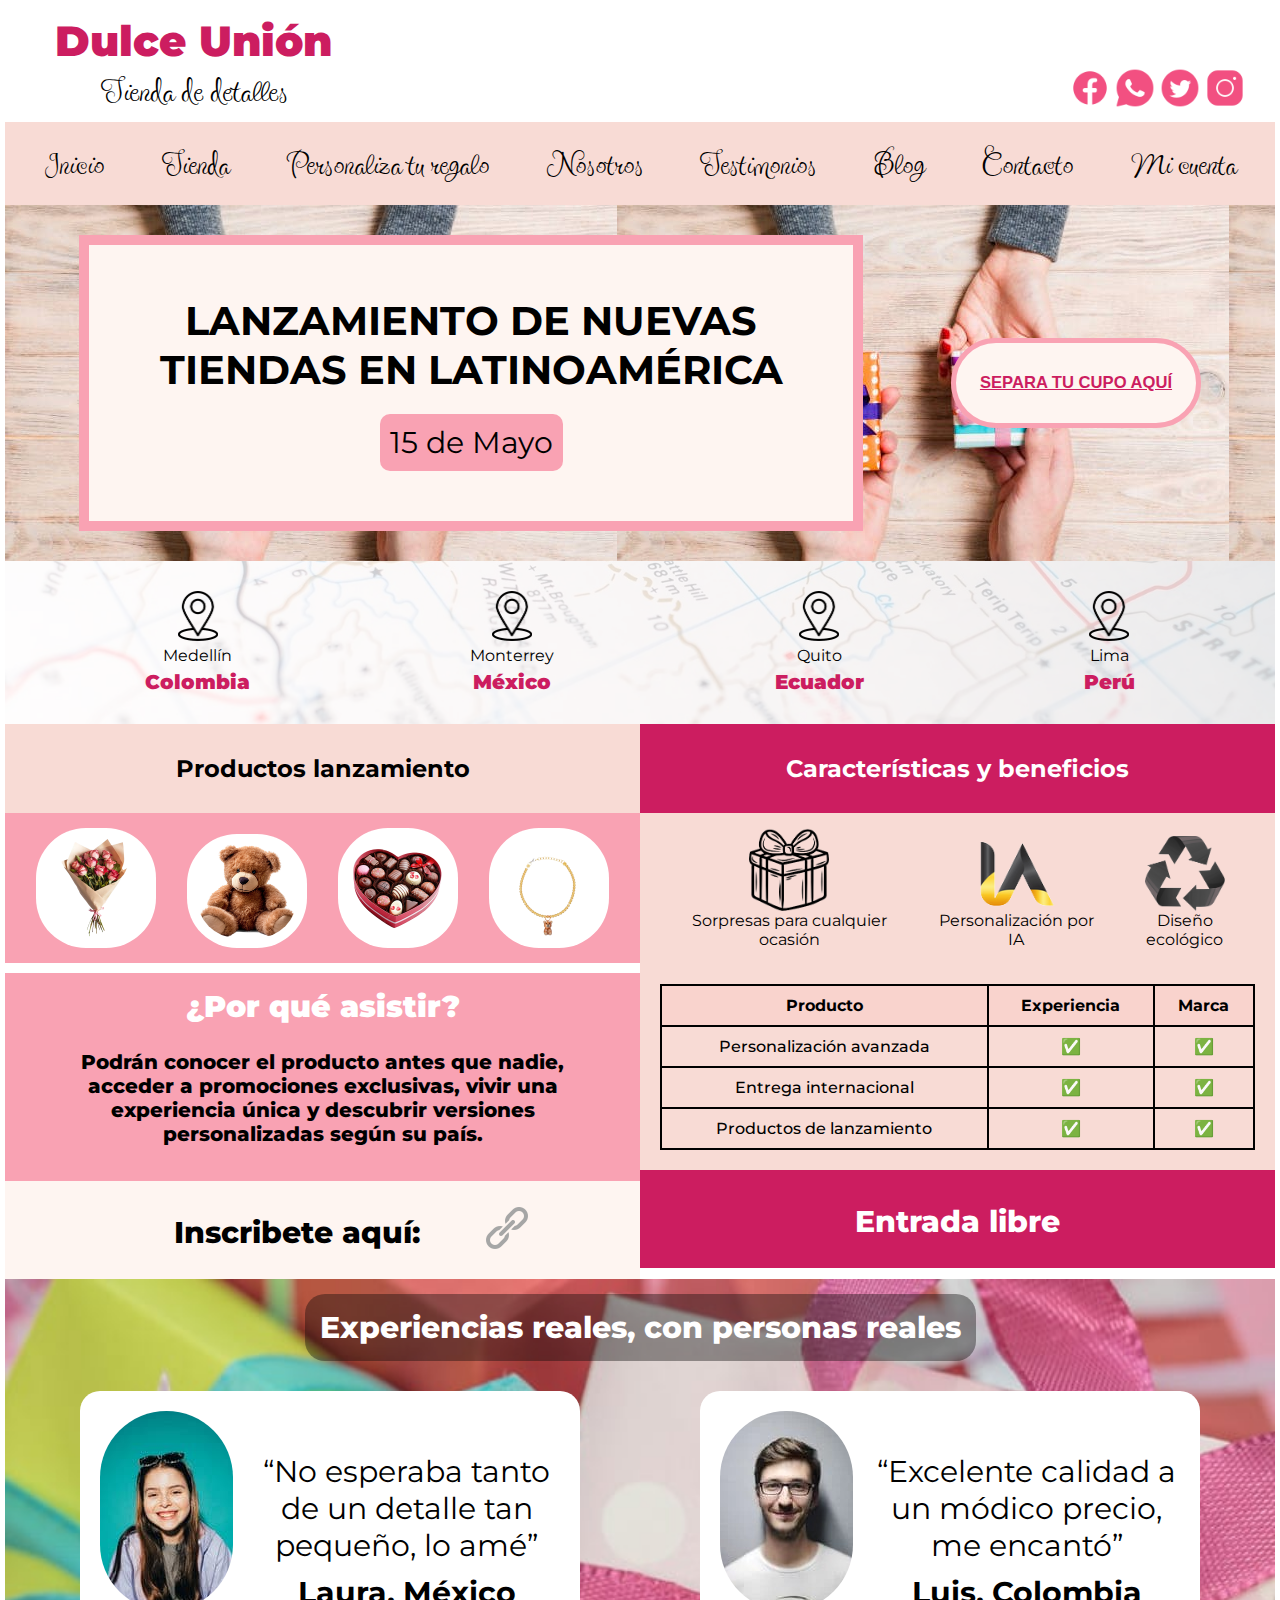
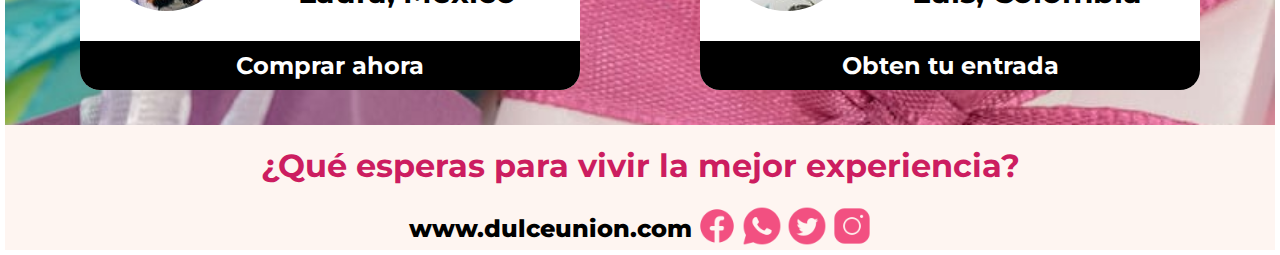
<file: index.html>
<!DOCTYPE html>
<html lang="en">

<head>
    <meta charset="UTF-8">
    <meta name="viewport" content="width=device-width, initial-scale=1.0">
    <title>💜Dulce Unión</title>
    <link rel="shortcut icon" href="./images/logoDU.png">
    <link rel="stylesheet" href="styles.css">
</head>

<body>
    <header>
        <div class="logoDu">
            <h1>Dulce Unión</h1>
            <h3>Tienda de detalles</h3>
        </div>
        <div class="redesHeader">
            <a href=""><img src="./images/facebook-new.png" alt="Facebook" class="imgIcon"></a>
            <a href=""><img src="./images/icons8-whatsapp-50.png" alt="Whatsapp" class="imgIcon"></a>
            <a href=""><img src="./images/icons8-twitter-circled-50.png" alt="Twitter X" class="imgIcon"></a>
            <a href="https://www.instagram.com/dulceunion_/"><img src="./images/icons8-instagram-50.png" alt="Instagram" class="imgIcon"></a>
        </div>
    </header>

    <nav>
        <div class="navList">
            <a href="./index.html">Inicio</a>
            <a href="./tienda.html">Tienda</a>
            <a href="">Personaliza tu regalo</a>
            <a href="./nosotros.html">Nosotros</a>
            <a href="">Testimonios</a>
            <a href="">Blog</a>
            <a href="">Contacto</a>
            <a href="">Mi cuenta</a>
        </div>
    </nav>

    <section>
        <div class="cards">
            <div class="card1">
                <div class="infoCard">
                    <h3>LANZAMIENTO DE NUEVAS TIENDAS EN LATINOAMÉRICA</h3>
                    <h5>15 de Mayo</h5>
                </div>
            </div>
            <button>
                <h5><a href="./comprarEntrada.html">SEPARA TU CUPO AQUÍ</a></h5>
            </button>
        </div>
    </section>

    <section id="cities">
        <div class="city">
            <img src="./images/ubication.png" alt="" class="imgIcon">
            <p>Medellín</p>
            <h3>Colombia</h3>
        </div>
        <div class="city">
            <img src="./images/ubication.png" alt="" class="imgIcon">
            <p>Monterrey</p>
            <h3>México</h3>
        </div>
        <div class="city">
            <img src="./images/ubication.png" alt="" class="imgIcon">
            <p>Quito</p>
            <h3>Ecuador</h3>
        </div>
        <div class="city">
            <img src="./images/ubication.png" alt="" class="imgIcon">
            <p>Lima</p>
            <h3>Perú</h3>
        </div>
    </section>

    <section id="sectionInfo">
        <div class="infoProducts">
            <div class="nameSection">
                <h2>Productos lanzamiento</h2>
            </div>
            <div class="imgCarrusel">
                <img src="./images/flowers.png" alt="" id="imgProducts">
                <img src="./images/bear.png" alt="" id="imgProducts">
                <img src="./images/candy.png" alt="" id="imgProducts">
                <img src="./images/chain.png" alt="" id="imgProducts">
            </div>
            <div class="descriptionSection">
                <h3>¿Por qué asistir?</h3>
                <h6> Podrán conocer el producto antes que nadie, acceder a promociones exclusivas, vivir una experiencia
                    única y descubrir versiones personalizadas según su país.</h6>
            </div>
            <div class="endSection">
                <a href="./comprarEntrada.html"><h3>Inscribete aquí: </h3></a>
                <a href=""><img src="./images/icons8-enlazar-50.png" alt="" id="imgIcon"></a>
            </div>
        </div>
        <div class="infoProducts" id="section2">
            <div class="nameSection" id="nameSection2">
                <h2>Características y beneficios</h2>
            </div>
            <div class="imgCarrusel" id="carrusel2">
                <div class="infoImg">
                    <img src="./images/gift.png" alt="" id="imgProducts2">
                    <p>Sorpresas para cualquier ocasión</p>
                </div>
                <div class="infoImg">
                    <img src="./images/IA.png" alt="" id="imgProducts2">
                    <p>Personalización por IA</p>
                </div>
                <div class="infoImg">
                    <img src="./images/recycle.png" alt="" id="imgProducts2">
                    <p>Diseño ecológico</p>
                </div>
            </div>
            <table class="comparative-table">
                <thead>
                    <tr>
                        <th>Producto</th>
                        <th>Experiencia</th>
                        <th>Marca</th>
                    </tr>
                </thead>
                <tbody>
                    <tr>
                        <td>Personalización avanzada</td>
                        <td>✅</td>
                        <td>✅</td>
                    </tr>
                    <tr>
                        <td>Entrega internacional</td>
                        <td>✅</td>
                        <td>✅</td>
                    </tr>
                    <tr>
                        <td>Productos de lanzamiento</td>
                        <td>✅</td>
                        <td>✅</td>
                    </tr>
                </tbody>
            </table>
            <div class="endSection" id="endSection2">
                <h3 id="endSection2">Entrada libre</h3>
            </div>
        </div>
    </section>

    <section id="testimonialsSection">
        <div class="titleTestimonials">
            Experiencias reales, con personas reales
        </div>
        <div class="infoTestimonials">
            <div class="testimonialsCard">
                <div class="descriptionTestimonials">
                    <img src="./images/womanTestimonials.jpg" alt="womanTestimonials" id="photoTestimonials">
                    <div class="textTestimonials">
                        <p>“No esperaba tanto de un detalle tan pequeño, lo amé”</p>
                        <h4>Laura, México</h4>
                    </div>
                </div>
                <a href=""><h2>Comprar ahora</h2></a>
            </div>
            <div class="testimonialsCard">
                <div class="descriptionTestimonials">
                    <img src="./images/menTestimonials.jpg" alt="menTestimonials" id="photoTestimonials">
                    <div class="textTestimonials">
                        <p>“Excelente calidad a un módico precio, me encantó”</p>
                        <h4>Luis, Colombia</h4>
                    </div>
                </div>
                <a href="./comprarEntrada.html"><h2>Obten tu entrada</h2></a>
            </div>
        </div>
    </section>

    <footer>
        <h1>¿Qué esperas para vivir la mejor experiencia?</h1>
        <div class="redesHeader" id="footerSocialMedia">
            <h2><a href="">www.dulceunion.com</a></h2>
            <a href=""><img src="./images/facebook-new.png" alt="Facebook" class="imgIcon"></a>
            <a href=""><img src="./images/icons8-whatsapp-50.png" alt="Whatsapp" class="imgIcon"></a>
            <a href=""><img src="./images/icons8-twitter-circled-50.png" alt="Twitter X" class="imgIcon"></a>
            <a href="https://www.instagram.com/dulceunion_/"><img src="./images/icons8-instagram-50.png" alt="Instagram" class="imgIcon"></a>
        </div>
    </footer>

</body>

</html>
</file>
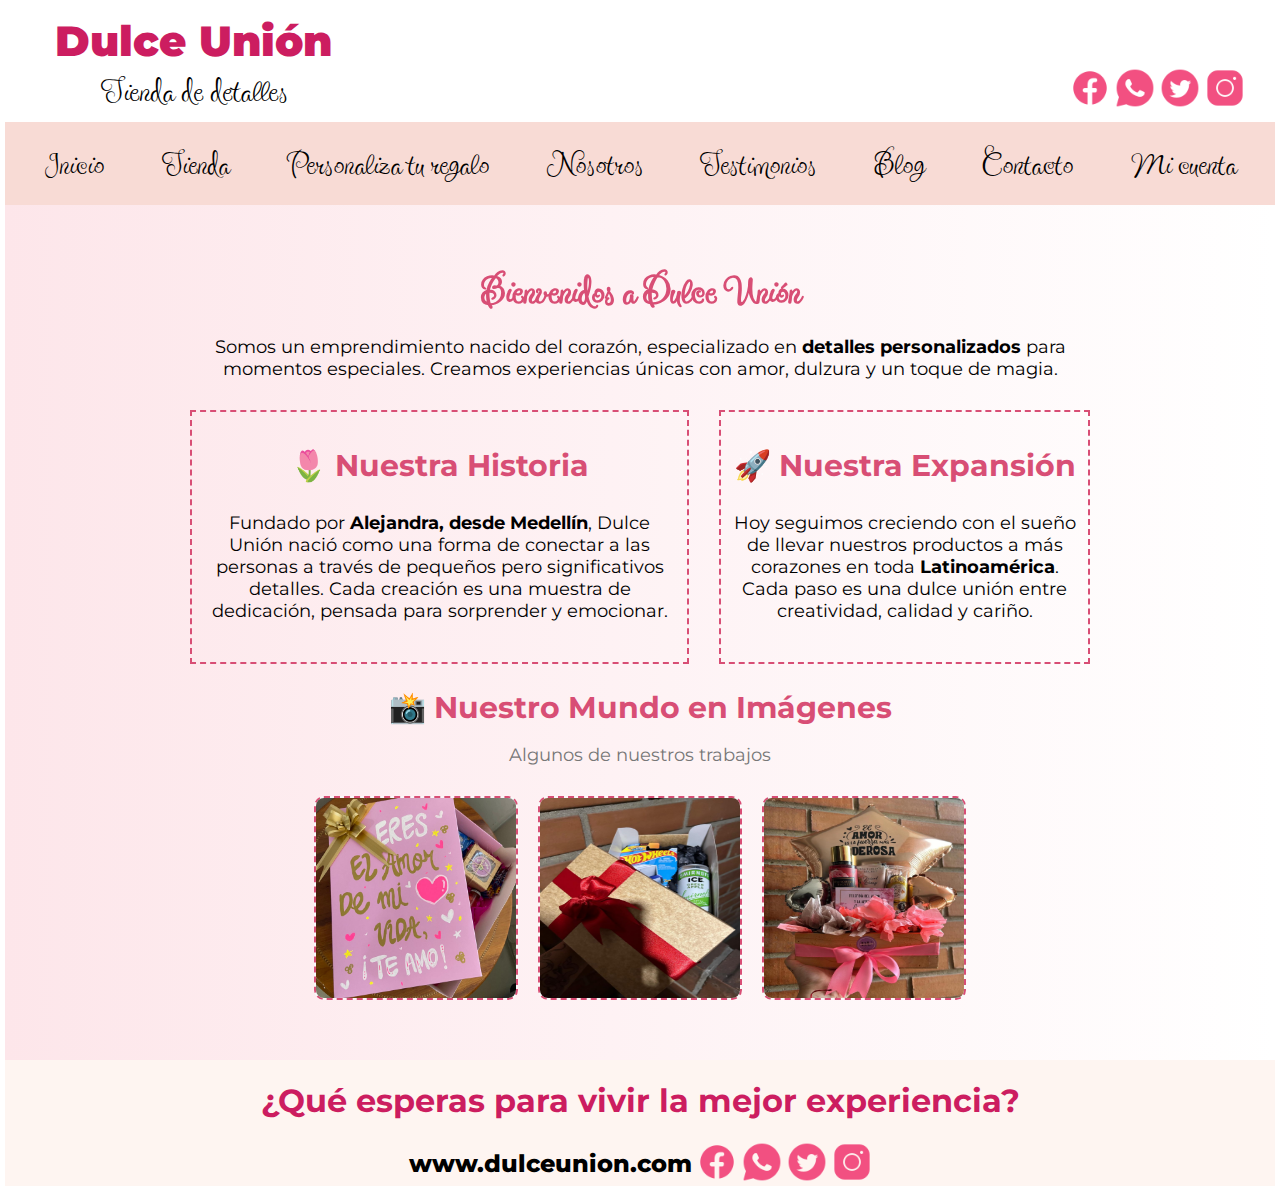
<file: nosotros.html>
<!DOCTYPE html>
<html lang="en">

<head>
    <meta charset="UTF-8">
    <meta name="viewport" content="width=device-width, initial-scale=1.0">
    <title>💜Dulce Unión</title>
    <link rel="shortcut icon" href="./images/logoDU.png">
    <link rel="stylesheet" href="styles.css">
</head>

<body>
    <header>
        <div class="logoDu">
            <h1>Dulce Unión</h1>
            <h3>Tienda de detalles</h3>
        </div>
        <div class="redesHeader">
            <a href=""><img src="./images/facebook-new.png" alt="Facebook" class="imgIcon"></a>
            <a href=""><img src="./images/icons8-whatsapp-50.png" alt="Whatsapp" class="imgIcon"></a>
            <a href=""><img src="./images/icons8-twitter-circled-50.png" alt="Twitter X" class="imgIcon"></a>
            <a href="https://www.instagram.com/dulceunion_/"><img src="./images/icons8-instagram-50.png" alt="Instagram"
                    class="imgIcon"></a>
        </div>
    </header>

    <nav>
        <div class="navList">
            <a href="./index.html">Inicio</a>
            <a href="./tienda.html">Tienda</a>
            <a href="">Personaliza tu regalo</a>
            <a href="">Nosotros</a>
            <a href="">Testimonios</a>
            <a href="">Blog</a>
            <a href="">Contacto</a>
            <a href="">Mi cuenta</a>
        </div>
    </nav>

    <section id="aboutDulceUnion">
        <div class="contentContainer">
            <h1>Bienvenidos a Dulce Unión</h1>
            <p class="intro">
                Somos un emprendimiento nacido del corazón, especializado en <strong>detalles personalizados</strong>
                para momentos especiales. Creamos experiencias únicas con amor, dulzura y un toque de magia.
            </p>

            <div class="contentInfo">
                <div class="infoDulceUnion">
                    <h2>🌷 Nuestra Historia</h2>
                    <p>
                        Fundado por <strong>Alejandra, desde Medellín</strong>, Dulce Unión nació como una forma de
                        conectar a las personas a través de pequeños pero significativos detalles. Cada creación es una
                        muestra de dedicación, pensada para sorprender y emocionar.
                    </p>
                </div>

                <div class="infoDulceUnion">
                    <h2>🚀 Nuestra Expansión</h2>
                    <p>
                        Hoy seguimos creciendo con el sueño de llevar nuestros productos a más corazones en toda
                        <strong>Latinoamérica</strong>. Cada paso es una dulce unión entre creatividad, calidad y
                        cariño.
                    </p>
                </div>
            </div>

            <h2>📸 Nuestro Mundo en Imágenes</h2>
            <p class="galleryText">Algunos de nuestros trabajos</p>

            <div class="galleryPlaceholder">
                <div class="photoPlaceholder"><img src="./images/regalo3.png" alt=""></div>
                <div class="photoPlaceholder"><img src="./images/p2.png" alt=""></div>
                <div class="photoPlaceholder"><img src="./images/p3.png" alt=""></div>
            </div>
        </div>
    </section>

    <footer>
        <h1>¿Qué esperas para vivir la mejor experiencia?</h1>
        <div class="redesHeader" id="footerSocialMedia">
            <h2><a href="">www.dulceunion.com</a></h2>
            <a href=""><img src="./images/facebook-new.png" alt="Facebook" class="imgIcon"></a>
            <a href=""><img src="./images/icons8-whatsapp-50.png" alt="Whatsapp" class="imgIcon"></a>
            <a href=""><img src="./images/icons8-twitter-circled-50.png" alt="Twitter X" class="imgIcon"></a>
            <a href="https://www.instagram.com/dulceunion_/"><img src="./images/icons8-instagram-50.png" alt="Instagram"
                    class="imgIcon"></a>
        </div>
    </footer>

</body>

</html>
</file>
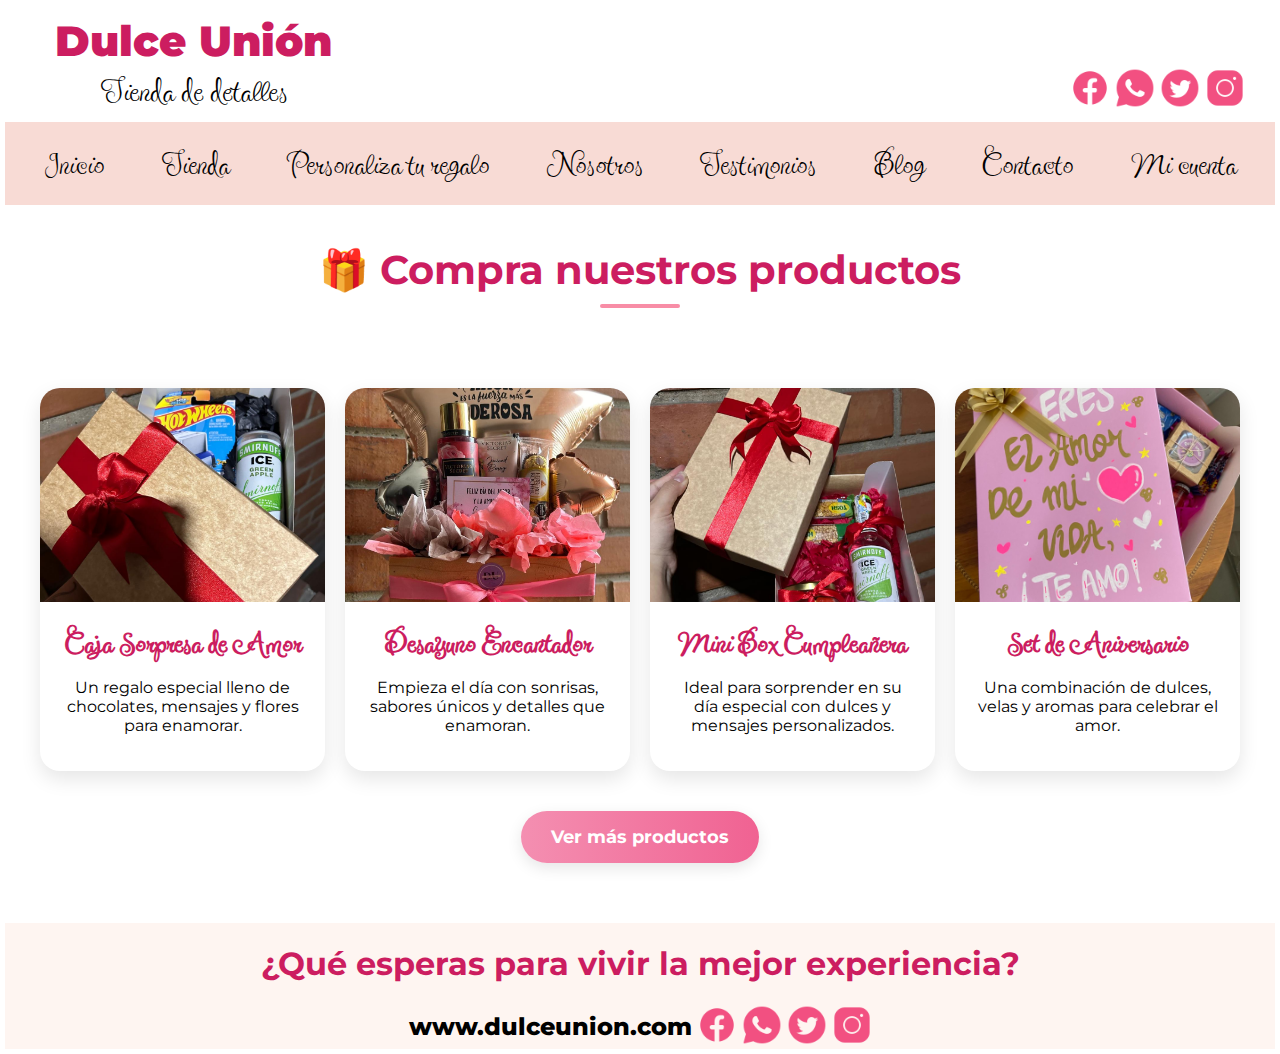
<file: tienda.html>
<!DOCTYPE html>
<html lang="en">

<head>
    <meta charset="UTF-8">
    <meta name="viewport" content="width=device-width, initial-scale=1.0">
    <title>💜Dulce Unión</title>
    <link rel="shortcut icon" href="./images/logoDU.png">
    <link rel="stylesheet" href="styles.css">
</head>

<body>
    <header>
        <div class="logoDu">
            <h1>Dulce Unión</h1>
            <h3>Tienda de detalles</h3>
        </div>
        <div class="redesHeader">
            <a href=""><img src="./images/facebook-new.png" alt="Facebook" class="imgIcon"></a>
            <a href=""><img src="./images/icons8-whatsapp-50.png" alt="Whatsapp" class="imgIcon"></a>
            <a href=""><img src="./images/icons8-twitter-circled-50.png" alt="Twitter X" class="imgIcon"></a>
            <a href="https://www.instagram.com/dulceunion_/"><img src="./images/icons8-instagram-50.png" alt="Instagram"
                    class="imgIcon"></a>
        </div>
    </header>

    <nav>
        <div class="navList">
            <a href="./index.html">Inicio</a>
            <a href="./tienda.html">Tienda</a>
            <a href="">Personaliza tu regalo</a>
            <a href="./nosotros.html">Nosotros</a>
            <a href="">Testimonios</a>
            <a href="">Blog</a>
            <a href="">Contacto</a>
            <a href="">Mi cuenta</a>
        </div>
    </nav>
    <h2 class="reserveTitle">
        🎁 Compra nuestros productos
    </h2>
    <section class="store-section">
        <div class="store-grid">
            <div class="product-card">
                <img src="./images/p2.png" alt="Detalle Dulce 1">
                <h3>Caja Sorpresa de Amor</h3>
                <p>Un regalo especial lleno de chocolates, mensajes y flores para enamorar.</p>
            </div>
            <div class="product-card">
                <img src="./images/p3.png" alt="Detalle Dulce 2">
                <h3>Desayuno Encantador</h3>
                <p>Empieza el día con sonrisas, sabores únicos y detalles que enamoran.</p>
            </div>
            <div class="product-card">
                <img src="./images/regalo2.png" alt="Detalle Dulce 3">
                <h3>Mini Box Cumpleañera</h3>
                <p>Ideal para sorprender en su día especial con dulces y mensajes personalizados.</p>
            </div>
            <div class="product-card">
                <img src="./images/regalo3.png" alt="Detalle Dulce 4">
                <h3>Set de Aniversario</h3>
                <p>Una combinación de dulces, velas y aromas para celebrar el amor.</p>
            </div>
        </div>

        <a href="#" class="button">Ver más productos</a>
    </section>

    <footer>
        <h1>¿Qué esperas para vivir la mejor experiencia?</h1>
        <div class="redesHeader" id="footerSocialMedia">
            <h2><a href="">www.dulceunion.com</a></h2>
            <a href=""><img src="./images/facebook-new.png" alt="Facebook" class="imgIcon"></a>
            <a href=""><img src="./images/icons8-whatsapp-50.png" alt="Whatsapp" class="imgIcon"></a>
            <a href=""><img src="./images/icons8-twitter-circled-50.png" alt="Twitter X" class="imgIcon"></a>
            <a href="https://www.instagram.com/dulceunion_/"><img src="./images/icons8-instagram-50.png" alt="Instagram"
                    class="imgIcon"></a>
        </div>
    </footer>

</body>

</html>
</file>
<file: styles.css>
@import url('https://fonts.googleapis.com/css2?family=Montserrat:ital,wght@0,100..900;1,100..900');
@import url('https://fonts.googleapis.com/css2?family=Puppies+Play&display=swap');

body{
    background-color: #fff;
    font-family: "Montserrat";
    margin: 5px;    
}

/* HOME - INICIO */
header{
    display: flex;
    flex-direction: row;
    justify-content: space-between;
    align-items: flex-end;
    padding: 10px;
}

.logoDu{
    display: flex;
    flex-direction: column;    
    margin: 0;
    align-items: center;
    padding: 0 40px;
}

.logoDu h1{
    margin: 0;
    font-size: 42px;
    font-weight: 900;
    font-family: "Montserrat";
    color: #cc1d60;
}

.logoDu h3{
    margin: 0;
    font-weight: 400;
    font-family: "Puppies Play";
    font-size: 45px;    
}

.redesHeader{
    display: flex;
    flex-direction: row;
    gap: 5px;   
    padding: 0 20px;
    transition: 0.3s ease-in-out;
}

.redesHeader:hover{
    transform: scale(1.05);
}

.imgIcon{
    width: 40px;
}

nav{
    background-color: #f8dbd5;
    padding: 20px;    
}

.navList{
    display: flex;
    flex-direction: row;
    gap: 20px;
    font-size: 42px;
    font-family: "Puppies Play";    
    align-items: center;
    justify-content: space-around;
}

.navList a{
    text-decoration: none;
    color: black;
}

.cards{
    display: flex;
    flex-direction: row;
    justify-content: space-around;
    padding: 30px; 
    background-image: url("./images/fondosec1.jpg");  
    align-items: center; 
}

.infoCard{
    display: flex;
    width: 744px;
    height: 256px;
    flex-direction: column;    
    background: #fef5f1;
    padding: 10px;
    align-items: center;    
    justify-content: center;
    gap: 20px;
    border: #f9a2b3 solid 10px;
}

.card1 h3{
    font-size: 40px;
    text-align: center;
    margin: 0;
}

.card1 h5{
    font-size: 30px;
    margin: 0;
    background: #f9a2b3;
    padding: 10px;
    border-radius: 10px;
    font-weight: 400;
}


.cards button{
    width: 250px;
    height: auto;
    margin: 0;
    font-size: 20px;
    padding: 2px;
    border-radius: 50px;
    cursor: pointer;
    background: #fef5f1;
    border: #f9a2b3 solid 5px;
    color: #cc1d60;
    text-decoration: underline;
}

.cards button a{
    color: #cc1d60;
}

.cards button a:visited{
    color: #830032;
}

#cities {
    position: relative;
    overflow: hidden; 
    padding: 30px;
    display: flex;
    flex-direction: row;    
    justify-content: space-around;
    z-index: 0;
}

#cities::after {
    content: "";
    position: absolute;
    top: 0;
    left: 0;
    width: 100%;
    height: 100%;
    background-image: url(./images/map.jpg);
    background-size: cover;
    background-position: center;
    opacity: 0.2; 
    z-index: -1; 
}

.city, .reservePage{
    display: flex;
    flex-direction: column;
    align-items: center;
    gap: 5px;
}

.city p{
    margin: 0;
    padding: 0;
}

.city h3{
    margin: 0;
    padding: 0;
    font-weight: 900;
    font-size: 20px;
    color: #cc1d60;
}

#sectionInfo{
    display: flex;
    flex-direction: row; 
    align-items: flex-start;       
}

.infoProducts{
    display: flex;    
    flex-direction: column;
    justify-content: center;  
    width: 50vw;  
}

.nameSection{
    padding: 10px;
    background-color: #f8dbd5;
    text-align: center;
}

.imgCarrusel{
    display: flex;
    flex-direction: row;    
    background-color: #f9a2b3;
    justify-content: space-around;
    padding: 15px;    
    align-items: baseline;    
}

#imgProducts{
    width: 100px;
    height:max-content;
    background: #ffff;    
    border-radius: 50px;
    padding: 10px;
    transition: transform 0.3s ease-in-out;
}

#imgProducts:hover {
    cursor: pointer;
    transform: scale(1.05);
}

.descriptionSection{
    display: flex;
    flex-direction: column;
    background: #f9a2b3;
    margin-top: 10px;
    justify-content: center;
    align-items: center;
    padding: 15px;
}

.descriptionSection h3{
    margin: 0;
    color: #fff;
    font-weight: 900;
    font-size: 30px;
}

.descriptionSection h6, .endSection h3{
    font-weight: 800;
    margin: 5px;
    font-size: 20px;
    text-align: center; 
    padding: 15px 50px 10px 50px;   
    margin: 10px;    
}

.endSection h3{
    font-size: 30px;
    color: #000;
}

.endSection h3:hover{    
    color: #cc1d60;
}

.endSection{
    display: flex;
    flex-direction: row ;
    gap: 2px;
    background-color: #fef5f1;
    padding: 8px;    
    align-items: center;
    justify-content: center;
}

#section2{
    background-color: #f8dbd5;
}

#imgProducts2{
    width: 80px;
    height:max-content;    
    align-items: center;            
}

.infoImg{
    display: flex;
    flex-direction: column;
    align-items: center;
}

#nameSection2{
    background: #cc1d60;
    color: #fff;
}

#carrusel2{
    background-color: #f8dbd5;    
}

#carrusel2 p{
    margin: 0 10px 0 10px;
    text-align: center;    
}

.comparative-table {
    width: auto;
    border-collapse: collapse;       
    text-align: center;
    font-family: sans-serif;
    font-family: "Montserrat";
    margin: 20px;
}

.comparative-table th,
.comparative-table td {
    border: 2px solid black;
    padding: 10px;    
}

.comparative-table th {
    background-color: #f9d3cd;
    font-weight: bold;
}

.comparative-table td {
    font-size: 16px; 
    font-weight: 500;   
}

#endSection2, #endSection h3{
    background-color: #cc1d60;
    color: #fff;
}

#testimonialsSection{
    background-image: url(./images/fondoTestimonials.jpg);
    background-size: cover;
    padding: 15px;   
    display: flex; 
    flex-direction: column;
    gap: 10px;
}

.infoTestimonials{
    display: flex;
    flex-direction: row;
    justify-content: space-around;
}

.titleTestimonials{
    margin: 0 auto;
    text-align: center;
    padding: 15px;
    font-size: 30px;
    background-color: rgba(7, 7, 7, 0.384);
    background-size: contain;
    font-weight: 800;
    color: #fff;
    width: fit-content; 
    border-radius: 20px;      
}

.testimonialsCard{
    background: #fff;
    border-radius: 20px;
    width: 500px;    
    display: flex;
    flex-direction: column;
    margin: 20px;
    transition: 0.3s ease-in-out;
}

.testimonialsCard:hover{
    transform: scale(1.05);
}

.descriptionTestimonials{
    display: flex;
    flex-direction: row;
    gap: 20px;
    align-items: flex-end;
    justify-content: center;
    padding: 20px 20px 0 20px;
}

.textTestimonials{
    display: flex;
    flex-direction: column;   
    align-items: center; 
    gap: 10px;
}

.textTestimonials p, .textTestimonials h4{
    font-size: 30px;
    text-align: center;
    margin: 0;
}

#photoTestimonials{
    width: 200px;
    height: 200px;
    border-radius: 100px;
}

.testimonialsCard h2{
    background-color: #000;
    color: #ffff;
    text-align: center;
    margin: 30px 0 0 0;
    padding: 10px;
    border-radius: 0 0 20px 20px;    
}

.testimonialsCard a, .endSection a, #reserveButton a{
    text-decoration: none;
}

footer, footer h1{
    background-color: #fef5f1;
    display: flex;
    flex-direction: column;
    align-items: center;
    justify-content: center;
    color: #cc1d60;
    text-align: center;
}

#footerSocialMedia, #footerSocialMedia h2, #footerSocialMedia a{
    align-items: center;
    font-weight: 800;
    color: #000;
    text-decoration: none;
    margin: 0;
}

/* COMPRAR ENTRADA */

#grandOpening {
    background: linear-gradient(to right, #f9a2b3, #f8dbd5);
    padding: 40px 20px;
    display: flex;
    justify-content: center;
    align-items: center;
    text-align: center;
}

.openingContent {
    background: #fff;
    border-radius: 20px;
    padding: 30px;
    max-width: 600px;
    box-shadow: 0 0 20px rgba(0, 0, 0, 0.1);
}

.openingContent h2 {
    color: #cc1d60;
    font-size: 50px;
    text-align: center;
    margin-bottom: 20px;
    font-family: "Puppies Play";
    margin-top: 0;
}

.openingContent p {
    font-size: 18px;    
    margin: 10px 0;
    font-family: "Montserrat";
}

.reserveTitle {
    font-size: 40px;
    color: #cc1d60;
    text-align: center;
    margin: 40px 0 20px 0;
    font-weight: bold;
    position: relative;
}

.reserveTitle span {
    color: #cc1d60;
    background: linear-gradient(90deg, #f88da6, #ffcad4);
    padding: 0 10px;
    border-radius: 8px;    
}

.reserveTitle::after {
    content: "";
    display: block;
    width: 80px;
    height: 4px;
    background: #f88da6;
    margin: 10px auto 0 auto;
    border-radius: 2px;
}


.eventDetails {
    display: flex;
    flex-direction: row;
    justify-content: space-around;
    gap: 20px;
    margin: 20px 0;
}

.eventItem {
    display: flex;
    flex-direction: row;
    align-items: center;
    background: #fef5f1;
    border: 2px solid #f9a2b3;
    border-radius: 15px;
    padding: 15px;
    gap: 10px;
    width: fit-content;
    transition: 0.3s ease-in-out;
    cursor: pointer;
}

.eventItem:hover{
    transform: scale(1.05);
}

.eventIcon {
    width: 50px;
    height: 50px;
}

.eventItem h4 {
    margin: 0;
    color: #cc1d60;
    font-size: 20px;
}

.eventItem p {
    margin: 0;
    font-size: 16px;
    font-weight: 500;    
}

#reserveButton a, #reserveButton {
    margin-top: 20px;
    background-color: #cc1d60;
    font-family: "Montserrat";
    font-weight: 800;
    color: #fff;
    border: none;
    padding: 15px 30px;
    font-size: 18px;
    border-radius: 50px;
    cursor: pointer;
    transition: transform 0.3s ease-in-out;
}

#reserveButton:hover, #reserveButton a:hover {
    transform: scale(1.05);
    background-color: #a5184f;
}

/*Página Nosotros*/
#aboutDulceUnion {
    background: linear-gradient(to right, #fde6ea, #fff);
    padding: 60px 20px;
    text-align: center;
}

.contentContainer {
    max-width: 900px;
    margin: auto;
}

.contentContainer h1 {
    font-family: 'Puppies Play', cursive;
    color: #d84e75;
    font-size: 50px;
    margin-bottom: 20px;
    margin-top: 0;
}

.contentContainer h2 {
    color: #d84e75;
    font-size: 30px;
    margin-bottom: 10px;
}

.contentInfo{
    display: flex;
    flex-direction: row;
    gap: 30px;    
}

.infoDulceUnion{
    display: flex;
    flex-direction: column;
    border: 2px dashed #d84e75;
    padding: 10px;
}

.intro {
    font-size: 20px;
    margin-bottom: 40px;
}

.contentContainer p {
    font-size: 18px;
    margin-bottom: 30px;
}

.galleryText {
    font-size: 16px;
    color: #777;
}

.galleryPlaceholder {
    display: flex;
    flex-wrap: wrap;
    gap: 20px;
    justify-content: center;
    margin-top: 20px;
}

.photoPlaceholder img {
    width: 200px;
    height: 200px;
    background: #f9f9f9;
    border: 2px dashed #d84e75;
    border-radius: 10px;
    display: flex;
    align-items: center;
    justify-content: center;
    font-size: 16px;
    color: #d84e75;
    transition: 0.3s ease-in-out;
    cursor: pointer;
}

.photoPlaceholder img:hover{
    transform: scale(1.5);
}

/* TIENDA */
/* Store Grid */
.store-section {
    max-width: 1200px;
    margin: auto;
    padding: 60px 20px;
    text-align: center;
}

.store-grid {
    display: grid;
    grid-template-columns: repeat(4, 1fr);
    gap: 20px;
}

.product-card {
    background: white;
    border-radius: 20px;
    box-shadow: 0 8px 20px rgba(0,0,0,0.1);
    overflow: hidden;
    transition: transform 0.3s ease, box-shadow 0.3s ease;
}

.product-card:hover {
    transform: translateY(-10px);
    box-shadow: 0 12px 30px rgba(0,0,0,0.15);
}

.product-card img {
    width: 100%;
    display: block;
    aspect-ratio: 4/3;
    object-fit: cover;
}

.product-card h3 {
    font-family: "Puppies Play";
    font-size: 40px;
    color: #cc1d60;
    margin: 20px 0 10px;
}

.product-card p {
    font-size: 16px;
    padding: 0 20px 20px 20px;
}

.button {
    display: inline-block;
    margin-top: 40px;
    background: linear-gradient(90deg, #f48fb1, #f06292);
    color: white;
    padding: 15px 30px;
    border-radius: 50px;
    font-weight: bold;
    text-decoration: none;
    font-size: 18px;
    box-shadow: 0 5px 15px rgba(0,0,0,0.1);
    transition: transform 0.3s ease, background 0.3s ease;
}

.button:hover {
    transform: scale(1.05);
    background: linear-gradient(90deg, #f06292, #e91e63);
}



/* Responsive para Celulares */
@media screen and (max-width: 768px) {

    header {
        flex-direction: column;
        align-items: center;
        gap: 10px;
    }

    .navList, .imgCarrusel, .endSection {
        flex-direction: row;
        flex-wrap: wrap;
        gap: 20px;
        font-size: 30px;
        text-align: center;
        width: 100%;
        overflow: hidden;
    }    

    .cards {
        display: flex;
        flex-direction: column;
        gap: 20px;
        align-items: center;
        justify-content: center;
    }    

    .infoCard, .infoCard h3, .infoCard h5, .cards button, .cards button h5, .descriptionSection h6, .endSection h3 {        
        height: auto;
        padding: 10px;
        width: fit-content;
        font-size: 20px;
        gap: 5px;
        margin: 0;
    }

    #imgProducts, #imgProducts2{
        width: 50px;
    }

    #carrusel2 p{
        font-size: 16px;
    }

    #cities{
        flex-direction: row;
        flex-wrap: wrap;        
        gap: 20px;
    }

    #sectionInfo {
        flex-direction: column;
        align-items: center;
    }

    .infoProducts, .nameSection {
        width: 100%;
        flex-direction: column;
        align-items: center;
        overflow: hidden;
    }

    .infoTestimonials {
        flex-direction: column;
        align-items: center;
    }

    .testimonialsCard {
        width: fit-content;
    }

    .descriptionTestimonials, .textTestimonials p, .textTestimonials h4  {
        flex-direction: column;
        align-items: center;
        font-size: 16px;
    }

    #photoTestimonials {
        width: 100px;
        height: 100px;
        object-fit: cover;
    }

    .redesHeader, footer, #footerSocialMedia{
        flex-wrap: wrap;
        align-items: center;
        justify-content: center;
        gap: 20px;
    }

    .reservePage img{
        width: 70%;
    }

    .openingContent {        
        max-width: 90%;        
    }

    .openingContent h2 {
        font-size: 36px;
    }

    .openingContent p {
        font-size: 16px;
    }

    .reserveTitle {
        font-size: 32px;
        margin: 10px;
    }

    .eventDetails {
        flex-direction: column;
        align-items: center;
    }

    .eventItem {
        width: 100%;
        justify-content: center;
        margin: 10px;
    }

    .eventItem h4 {
        font-size: 18px;
    }

    .eventItem p {
        font-size: 14px;
    }

    .eventIcon {
        width: 40px;
        height: 40px;
    }

    #reserveButton a, #reserveButton {
        width: 100%;
        padding: 15px 0;
        font-size: 16px;
    }

    .contentInfo{
        flex-direction: column;
    }

    .store-grid {
        grid-template-columns: 1fr; 
    }
}


/*Responsive para Tablets */
@media screen and (min-width: 768px) and (max-width: 1024px) {

    .navList, .imgCarrusel, .endSection {
        flex-direction: row;
        flex-wrap: wrap;
        gap: 10px;
        font-size: 30px;
        text-align: center;
        width: 100%;
        overflow: hidden;
    }

    .cards {
        display: flex;
        flex-direction: column;
        gap: 20px;
        align-items: center;
        justify-content: center;
    }    

    .infoCard {        
        height: auto;
        padding: 20px;
        width: fit-content;
    }

    #sectionInfo {
        flex-direction: column;
        align-items: center;
    }

    .infoProducts, .nameSection {
        width: 100%;
        flex-direction: column;
        align-items: center;
        overflow: hidden;
    }

    .infoTestimonials {
        flex-direction: column;
        align-items: center;
    }

    .testimonialsCard {
        width: 80%;
    }

    .descriptionTestimonials {
        flex-direction: column;
        align-items: center;
    }

    #photoTestimonials {
        width: 180px;
        height: 180px;
        object-fit: cover;
    }

    .store-grid{
        grid-template-columns: repeat(2, 1fr);
    }
}
</file>
